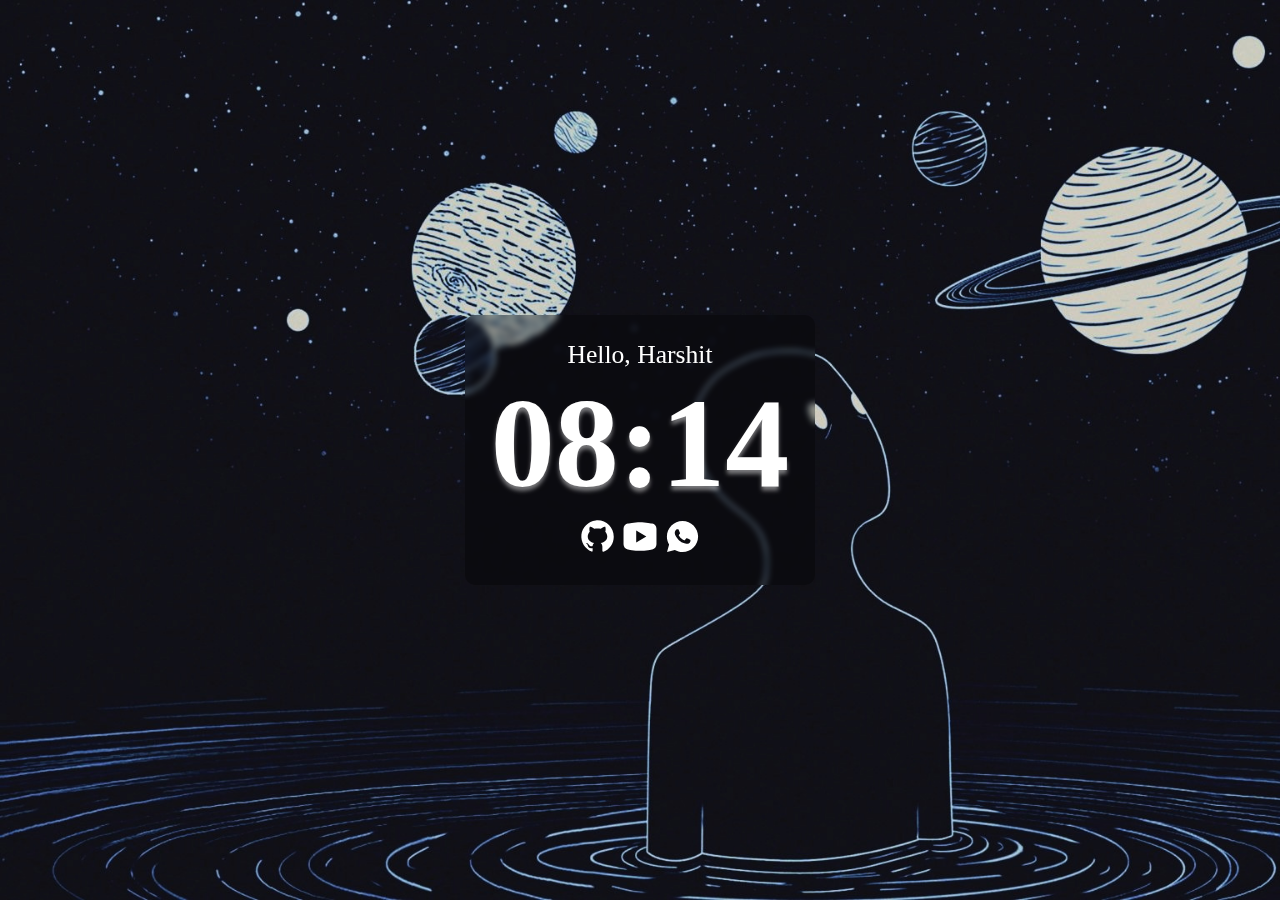
<file: nightly/files/index.html>
<!DOCTYPE html>
<html>

<head>
    <!-- Title -->
    <title>Home</title>

    <!-- Favicon -->
    <link rel='icon' href='images/favicon.svg'>

    <!-- Link CSS and JS -->
    <link rel="stylesheet" href="style.css">
    <script src="script.js"></script>
</head>

<body>
    <div class="content">

        <!-- Greeting -->
        <div id="greeting">Hello, Harshit</div>

        <!-- Time -->
        <div id="time">00:00</div>

        <!-- Bookmarks -->
        <ul id="bookmarks">

            <!-- Add bookmarks here -->
            <li><a href="https://github.com"><img src="images/github.svg"></a></li>
            <li><a href="https://youtube.com"><img src="images/youtube.svg"></a></li>
            <li><a href="https://web.whatsapp.com"><img src="images/whatsapp.svg"></a></li>

        </ul>

    </div>
</body>

</html>
</file>
<file: nightly/files/style.css>
body {
    margin: 0%;
    padding: 0%;
    height: 100vh;
    background-size: cover;
    background-repeat: no-repeat;
    display: flex;
    justify-content: center;
    align-items: center;
    
    /* Customize */

    /* background-image: url("path/to/image") */
    background-image: url("images/01.jpg");

    /* color: your color */
    color: #fff;

    /* font-family: 'your font' */
    font-family: 'fira code';
}

.content {
    background: rgba(0, 0, 0, 0.3);
    backdrop-filter: blur(3px); 
    border-radius: 10px; 
}

#greeting{
    margin-top: 2vw;
    font-size: 2vw;
    text-align: center;
}

#time {
    margin-left: 2vw;
    margin-right: 2vw;
    font-size: 10vw;
    font-weight: bold;
    text-align: center;
    text-shadow: 0px 4px 4px rgba(255, 255, 255, 0.46);
}

#bookmarks {
    margin-top: 0;
    padding: 0%;
    margin-bottom: 2vw;
    list-style-type: none;
    text-align: center;
}

#bookmarks li {
    display: inline-block;
    transition: 0.3s;
}

#bookmarks li:hover {
    transform: scale(1.2);
}

#bookmarks img {
    width: 3vw;
}
</file>
